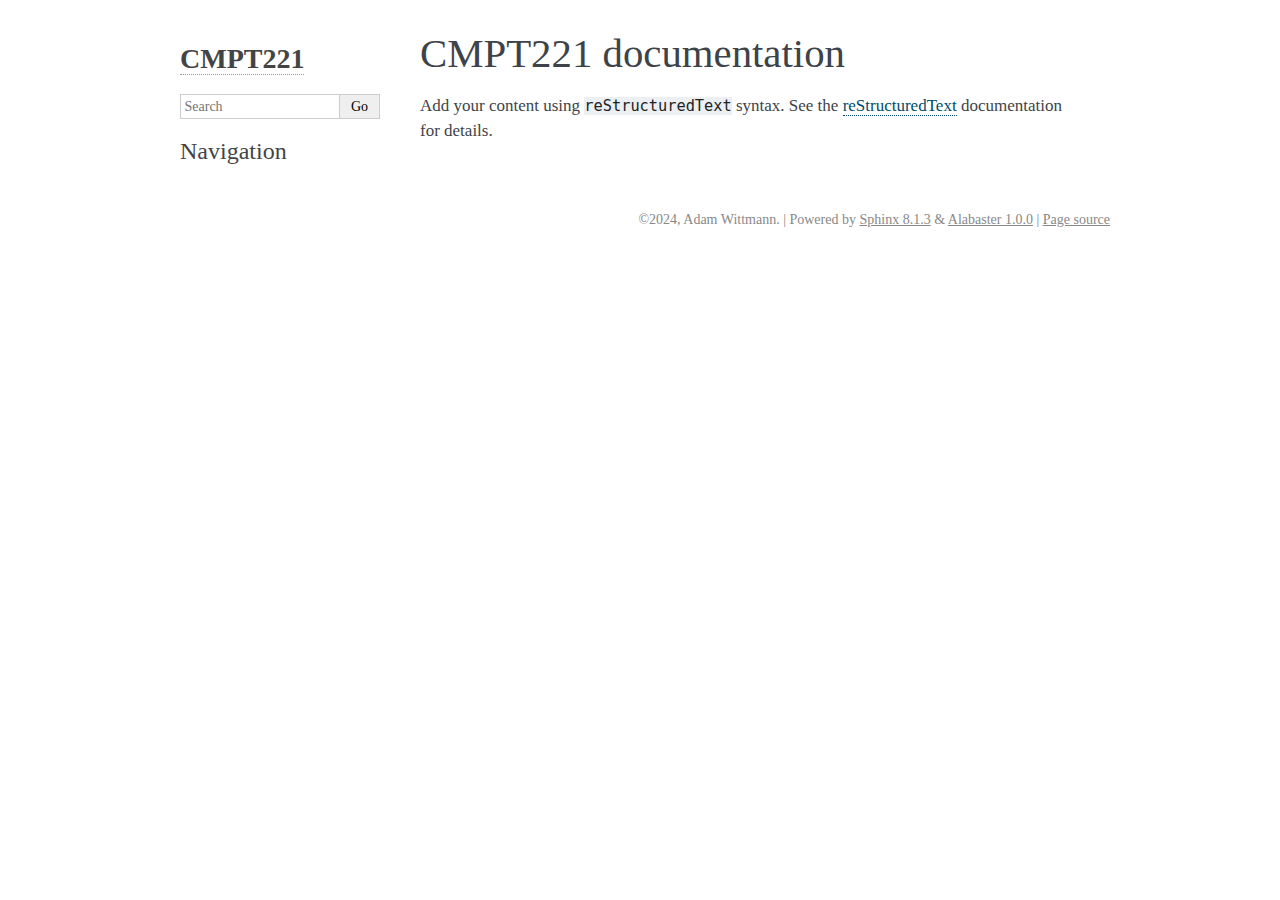
<file: index.html>
<!DOCTYPE html>

<html lang="en" data-content_root="./">

<head>
  <meta charset="utf-8" />
  <meta name="viewport" content="width=device-width, initial-scale=1.0" />
  <meta name="viewport" content="width=device-width, initial-scale=1" />

  <title>CMPT221 documentation &#8212; CMPT221 0.0.1 documentation</title>
  <link rel="stylesheet" type="text/css" href="_static/pygments.css?v=d1102ebc" />
  <link rel="stylesheet" type="text/css" href="_static/basic.css?v=686e5160" />
  <link rel="stylesheet" type="text/css" href="_static/alabaster.css?v=27fed22d" />
  <script src="_static/documentation_options.js?v=d45e8c67"></script>
  <script src="_static/doctools.js?v=9bcbadda"></script>
  <script src="_static/sphinx_highlight.js?v=dc90522c"></script>
  <link rel="index" title="Index" href="genindex.html" />
  <link rel="search" title="Search" href="search.html" />

  <link rel="stylesheet" href="_static/custom.css" type="text/css" />





</head>

<body>


  <div class="document">
    <div class="documentwrapper">
      <div class="bodywrapper">


        <div class="body" role="main">

          <section id="cmpt221-documentation">
            <h1>CMPT221 documentation<a class="headerlink" href="#cmpt221-documentation"
                title="Link to this heading">¶</a></h1>
            <p>Add your content using <code
                class="docutils literal notranslate"><span class="pre">reStructuredText</span></code> syntax. See the
              <a class="reference external"
                href="https://www.sphinx-doc.org/en/master/usage/restructuredtext/index.html">reStructuredText</a>
              documentation for details.
            </p>
            <div class="toctree-wrapper compound">
            </div>
          </section>


        </div>

      </div>
    </div>
    <div class="sphinxsidebar" role="navigation" aria-label="Main">
      <div class="sphinxsidebarwrapper">
        <h1 class="logo"><a href="#">CMPT221</a></h1>









        <search id="searchbox" style="display: none" role="search">
          <div class="searchformwrapper">
            <form class="search" action="search.html" method="get">
              <input type="text" name="q" aria-labelledby="searchlabel" autocomplete="off" autocorrect="off"
                autocapitalize="off" spellcheck="false" placeholder="Search" />
              <input type="submit" value="Go" />
            </form>
          </div>
        </search>
        <script>document.getElementById('searchbox').style.display = "block"</script>
        <h3>Navigation</h3>

        <div class="relations">
          <h3>Related Topics</h3>
          <ul>
            <li><a href="#">Documentation overview</a>
              <ul>
              </ul>
            </li>
          </ul>
        </div>








      </div>
    </div>
    <div class="clearer"></div>
  </div>
  <div class="footer">
    &#169;2024, Adam Wittmann.

    |
    Powered by <a href="https://www.sphinx-doc.org/">Sphinx 8.1.3</a>
    &amp; <a href="https://alabaster.readthedocs.io">Alabaster 1.0.0</a>

    |
    <a href="_sources/index.rst.txt" rel="nofollow">Page source</a>
  </div>




</body>

</html>
</file>
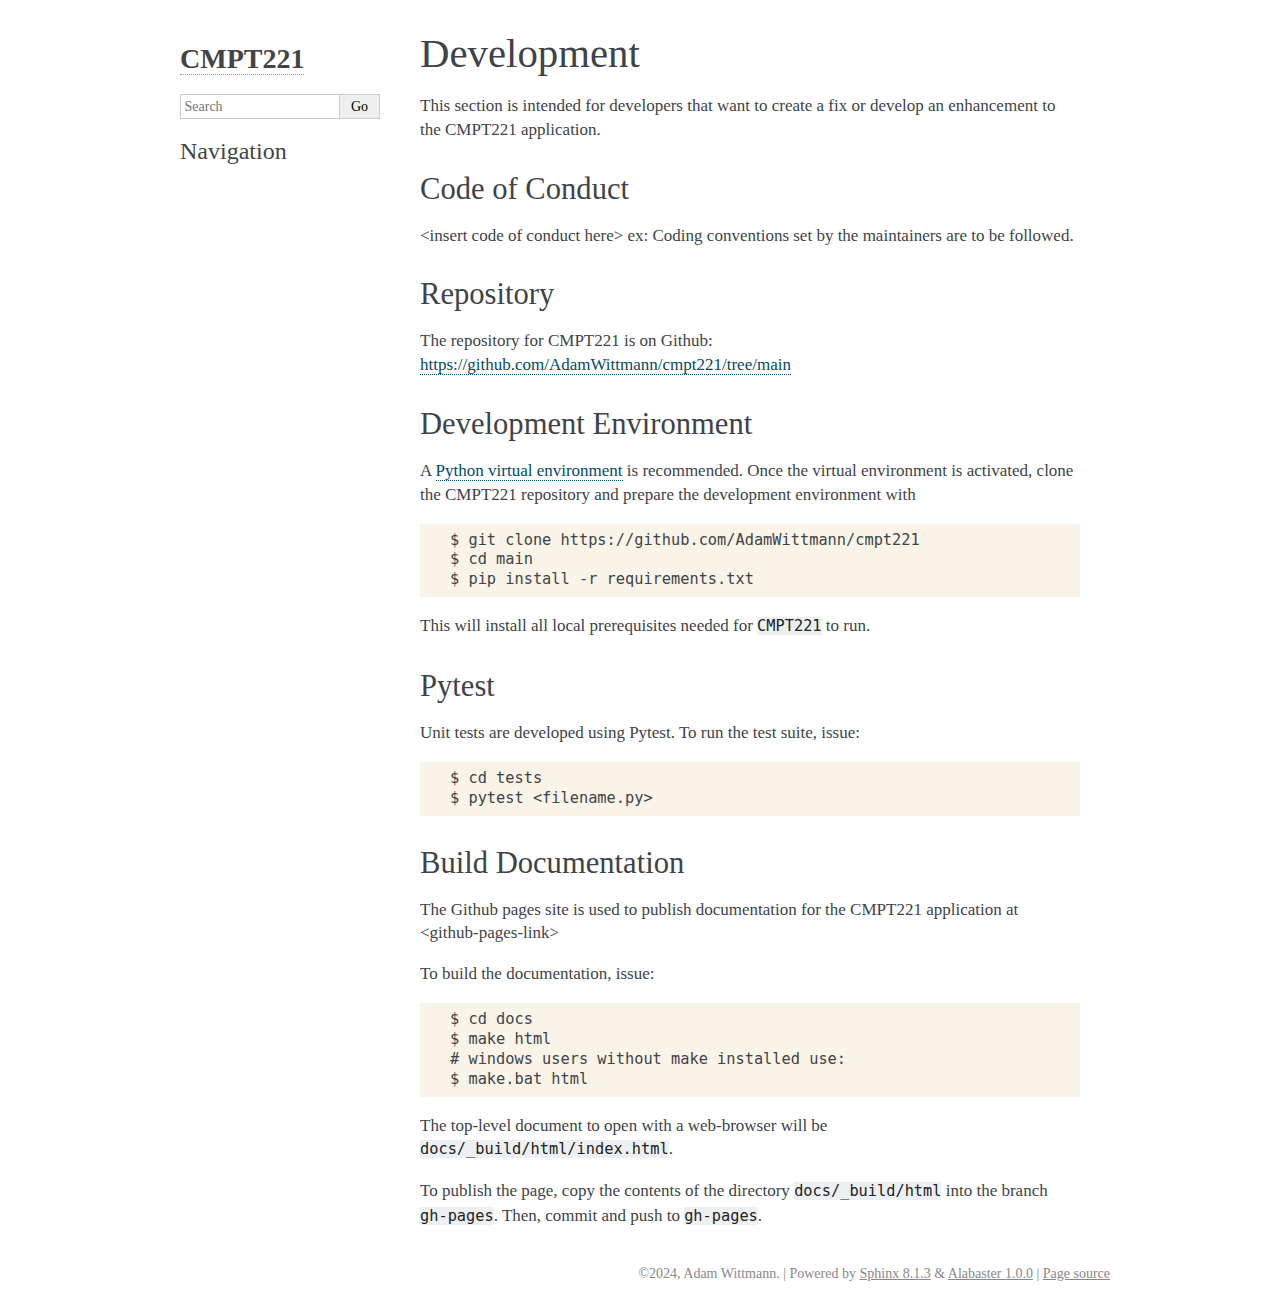
<file: development.html>
<!DOCTYPE html>

<html lang="en" data-content_root="./">

<head>
  <meta charset="utf-8" />
  <meta name="viewport" content="width=device-width, initial-scale=1.0" />
  <meta name="viewport" content="width=device-width, initial-scale=1" />

  <title>Development &#8212; CMPT221 0.0.1 documentation</title>
  <link rel="stylesheet" type="text/css" href="_static/pygments.css?v=d1102ebc" />
  <link rel="stylesheet" type="text/css" href="_static/basic.css?v=686e5160" />
  <link rel="stylesheet" type="text/css" href="_static/alabaster.css?v=27fed22d" />
  <script src="_static/documentation_options.js?v=d45e8c67"></script>
  <script src="_static/doctools.js?v=9bcbadda"></script>
  <script src="_static/sphinx_highlight.js?v=dc90522c"></script>
  <link rel="index" title="Index" href="genindex.html" />
  <link rel="search" title="Search" href="search.html" />

  <link rel="stylesheet" href="_static/custom.css" type="text/css" />





</head>

<body>


  <div class="document">
    <div class="documentwrapper">
      <div class="bodywrapper">


        <div class="body" role="main">

          <section id="development">
            <span id="id1"></span>
            <h1>Development<a class="headerlink" href="#development" title="Link to this heading">¶</a></h1>
            <p>This section is intended for developers that want to create a fix or develop an enhancement to the
              CMPT221 application.</p>
            <section id="code-of-conduct">
              <h2>Code of Conduct<a class="headerlink" href="#code-of-conduct" title="Link to this heading">¶</a></h2>
              <p>&lt;insert code of conduct here&gt;
                ex: Coding conventions set by the maintainers are to be followed.</p>
            </section>
            <section id="repository">
              <h2>Repository<a class="headerlink" href="#repository" title="Link to this heading">¶</a></h2>
              <p>The repository for CMPT221 is on Github: <a class="reference external"
                  href="https://github.com/AdamWittmann/cmpt221/tree/main">https://github.com/AdamWittmann/cmpt221/tree/main</a>
              </p>
            </section>
            <section id="development-environment">
              <h2>Development Environment<a class="headerlink" href="#development-environment"
                  title="Link to this heading">¶</a></h2>
              <p>A <a class="reference external" href="https://virtualenv.pypa.io/en/latest/">Python virtual
                  environment</a> is recommended. Once the virtual environment is activated, clone the CMPT221
                repository and prepare the development environment with</p>
              <div class="highlight-text notranslate">
                <div class="highlight">
                  <pre><span></span>$ git clone https://github.com/AdamWittmann/cmpt221
$ cd main
$ pip install -r requirements.txt
</pre>
                </div>
              </div>
              <p>This will install all local prerequisites needed for <code
                  class="docutils literal notranslate"><span class="pre">CMPT221</span></code> to run.</p>
            </section>
            <section id="pytest">
              <h2>Pytest<a class="headerlink" href="#pytest" title="Link to this heading">¶</a></h2>
              <p>Unit tests are developed using Pytest. To run the test suite, issue:</p>
              <div class="highlight-text notranslate">
                <div class="highlight">
                  <pre><span></span>$ cd tests
$ pytest &lt;filename.py&gt;
</pre>
                </div>
              </div>
            </section>
            <section id="build-documentation">
              <h2>Build Documentation<a class="headerlink" href="#build-documentation"
                  title="Link to this heading">¶</a></h2>
              <p>The Github pages site is used to publish documentation for the CMPT221 application at
                &lt;github-pages-link&gt;</p>
              <p>To build the documentation, issue:</p>
              <div class="highlight-text notranslate">
                <div class="highlight">
                  <pre><span></span>$ cd docs
$ make html
# windows users without make installed use:
$ make.bat html
</pre>
                </div>
              </div>
              <p>The top-level document to open with a web-browser will be <code
                  class="docutils literal notranslate"><span class="pre">docs/_build/html/index.html</span></code>.</p>
              <p>To publish the page, copy the contents of the directory <code
                  class="docutils literal notranslate"><span class="pre">docs/_build/html</span></code> into the branch
                <code class="docutils literal notranslate"><span class="pre">gh-pages</span></code>. Then, commit and
                push to <code class="docutils literal notranslate"><span class="pre">gh-pages</span></code>.
              </p>
            </section>
          </section>


        </div>

      </div>
    </div>
    <div class="sphinxsidebar" role="navigation" aria-label="Main">
      <div class="sphinxsidebarwrapper">
        <h1 class="logo"><a href="index.html">CMPT221</a></h1>









        <search id="searchbox" style="display: none" role="search">
          <div class="searchformwrapper">
            <form class="search" action="search.html" method="get">
              <input type="text" name="q" aria-labelledby="searchlabel" autocomplete="off" autocorrect="off"
                autocapitalize="off" spellcheck="false" placeholder="Search" />
              <input type="submit" value="Go" />
            </form>
          </div>
        </search>
        <script>document.getElementById('searchbox').style.display = "block"</script>
        <h3>Navigation</h3>

        <div class="relations">
          <h3>Related Topics</h3>
          <ul>
            <li><a href="index.html">Documentation overview</a>
              <ul>
              </ul>
            </li>
          </ul>
        </div>








      </div>
    </div>
    <div class="clearer"></div>
  </div>
  <div class="footer">
    &#169;2024, Adam Wittmann.

    |
    Powered by <a href="https://www.sphinx-doc.org/">Sphinx 8.1.3</a>
    &amp; <a href="https://alabaster.readthedocs.io">Alabaster 1.0.0</a>

    |
    <a href="_sources/development.rst.txt" rel="nofollow">Page source</a>
  </div>




</body>

</html>
</file>
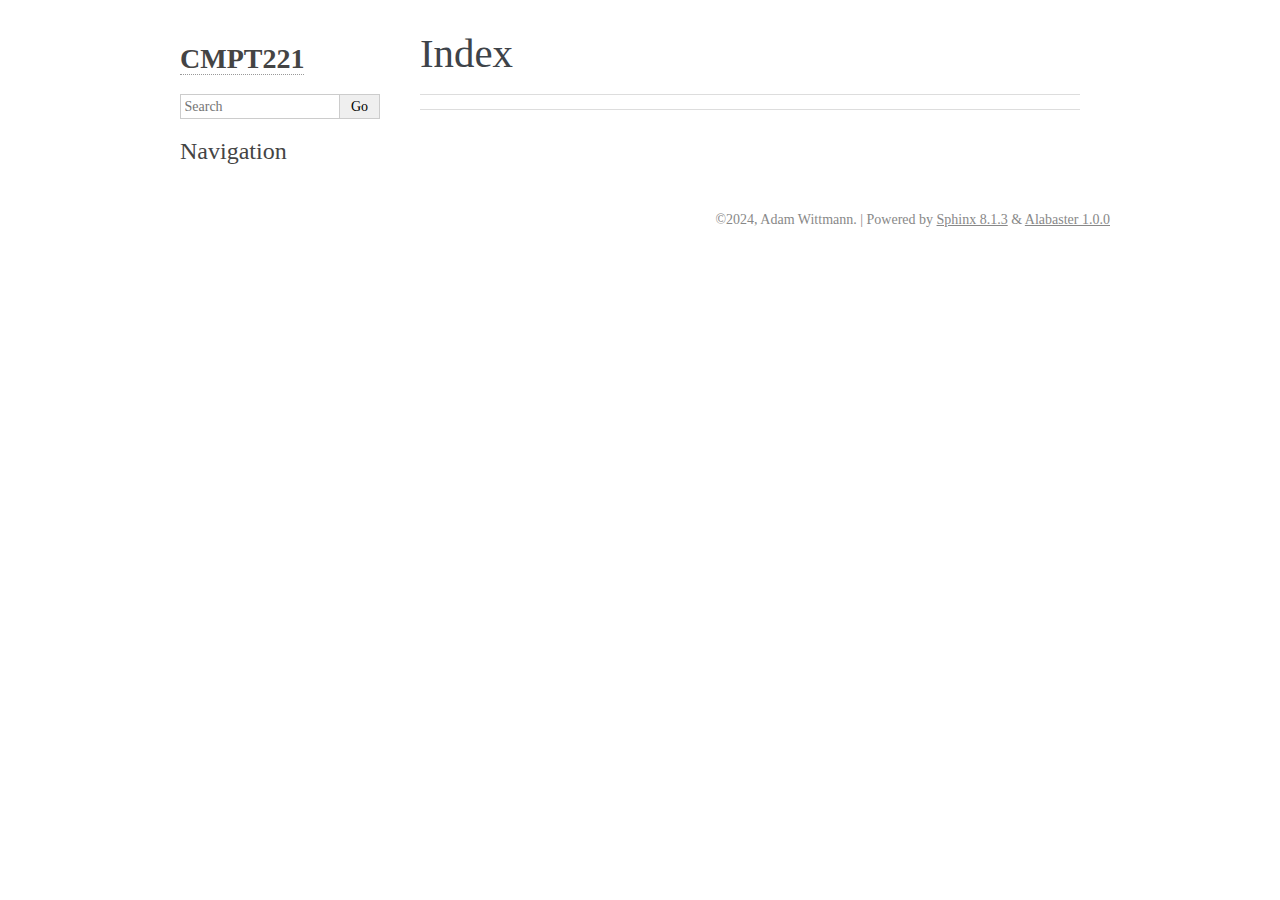
<file: genindex.html>
<!DOCTYPE html>

<html lang="en" data-content_root="./">

<head>
  <meta charset="utf-8" />
  <meta name="viewport" content="width=device-width, initial-scale=1.0" />
  <title>Index &#8212; CMPT221 0.0.1 documentation</title>
  <link rel="stylesheet" type="text/css" href="_static/pygments.css?v=d1102ebc" />
  <link rel="stylesheet" type="text/css" href="_static/basic.css?v=686e5160" />
  <link rel="stylesheet" type="text/css" href="_static/alabaster.css?v=27fed22d" />
  <script src="_static/documentation_options.js?v=d45e8c67"></script>
  <script src="_static/doctools.js?v=9bcbadda"></script>
  <script src="_static/sphinx_highlight.js?v=dc90522c"></script>
  <link rel="index" title="Index" href="#" />
  <link rel="search" title="Search" href="search.html" />

  <link rel="stylesheet" href="_static/custom.css" type="text/css" />





</head>

<body>


  <div class="document">
    <div class="documentwrapper">
      <div class="bodywrapper">


        <div class="body" role="main">


          <h1 id="index">Index</h1>

          <div class="genindex-jumpbox">

          </div>


        </div>

      </div>
    </div>
    <div class="sphinxsidebar" role="navigation" aria-label="Main">
      <div class="sphinxsidebarwrapper">
        <h1 class="logo"><a href="index.html">CMPT221</a></h1>









        <search id="searchbox" style="display: none" role="search">
          <div class="searchformwrapper">
            <form class="search" action="search.html" method="get">
              <input type="text" name="q" aria-labelledby="searchlabel" autocomplete="off" autocorrect="off"
                autocapitalize="off" spellcheck="false" placeholder="Search" />
              <input type="submit" value="Go" />
            </form>
          </div>
        </search>
        <script>document.getElementById('searchbox').style.display = "block"</script>
        <h3>Navigation</h3>

        <div class="relations">
          <h3>Related Topics</h3>
          <ul>
            <li><a href="index.html">Documentation overview</a>
              <ul>
              </ul>
            </li>
          </ul>
        </div>








      </div>
    </div>
    <div class="clearer"></div>
  </div>
  <div class="footer">
    &#169;2024, Adam Wittmann.

    |
    Powered by <a href="https://www.sphinx-doc.org/">Sphinx 8.1.3</a>
    &amp; <a href="https://alabaster.readthedocs.io">Alabaster 1.0.0</a>

  </div>




</body>

</html>
</file>
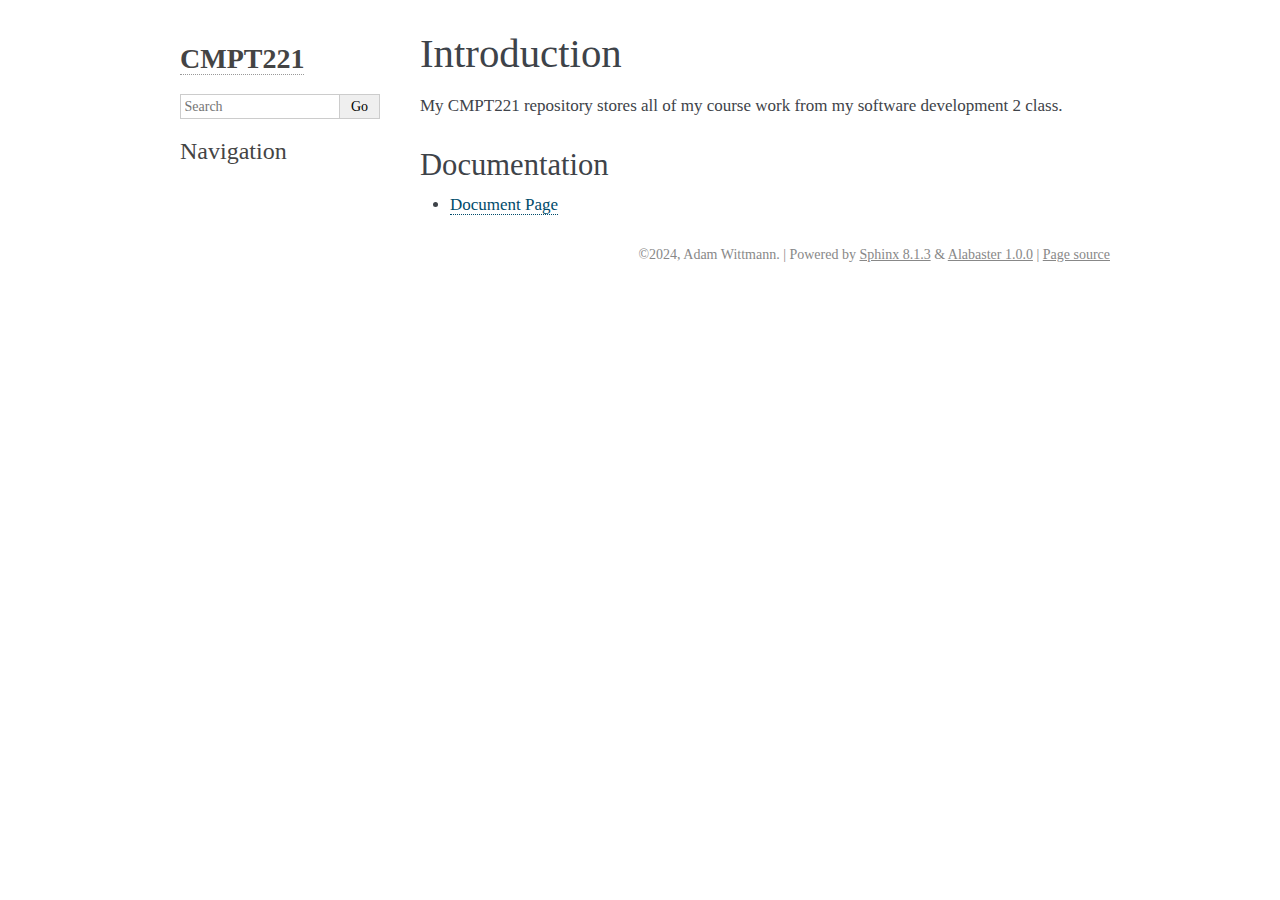
<file: introduction.html>
<!DOCTYPE html>

<html lang="en" data-content_root="./">

<head>
  <meta charset="utf-8" />
  <meta name="viewport" content="width=device-width, initial-scale=1.0" />
  <meta name="viewport" content="width=device-width, initial-scale=1" />

  <title>Introduction &#8212; CMPT221 0.0.1 documentation</title>
  <link rel="stylesheet" type="text/css" href="_static/pygments.css?v=d1102ebc" />
  <link rel="stylesheet" type="text/css" href="_static/basic.css?v=686e5160" />
  <link rel="stylesheet" type="text/css" href="_static/alabaster.css?v=27fed22d" />
  <script src="_static/documentation_options.js?v=d45e8c67"></script>
  <script src="_static/doctools.js?v=9bcbadda"></script>
  <script src="_static/sphinx_highlight.js?v=dc90522c"></script>
  <link rel="index" title="Index" href="genindex.html" />
  <link rel="search" title="Search" href="search.html" />

  <link rel="stylesheet" href="_static/custom.css" type="text/css" />





</head>

<body>


  <div class="document">
    <div class="documentwrapper">
      <div class="bodywrapper">


        <div class="body" role="main">

          <section id="introduction">
            <span id="id1"></span>
            <h1>Introduction<a class="headerlink" href="#introduction" title="Link to this heading">¶</a></h1>
            <p>My CMPT221 repository stores all of my course work from my software development 2 class.</p>
            <section id="documentation">
              <h2>Documentation<a class="headerlink" href="#documentation" title="Link to this heading">¶</a></h2>
              <ul class="simple">
                <li>
                  <p><a class="reference external" href="&lt;linktogithubpages&gt;">Document Page</a></p>
                </li>
              </ul>
            </section>
          </section>


        </div>

      </div>
    </div>
    <div class="sphinxsidebar" role="navigation" aria-label="Main">
      <div class="sphinxsidebarwrapper">
        <h1 class="logo"><a href="index.html">CMPT221</a></h1>









        <search id="searchbox" style="display: none" role="search">
          <div class="searchformwrapper">
            <form class="search" action="search.html" method="get">
              <input type="text" name="q" aria-labelledby="searchlabel" autocomplete="off" autocorrect="off"
                autocapitalize="off" spellcheck="false" placeholder="Search" />
              <input type="submit" value="Go" />
            </form>
          </div>
        </search>
        <script>document.getElementById('searchbox').style.display = "block"</script>
        <h3>Navigation</h3>

        <div class="relations">
          <h3>Related Topics</h3>
          <ul>
            <li><a href="index.html">Documentation overview</a>
              <ul>
              </ul>
            </li>
          </ul>
        </div>








      </div>
    </div>
    <div class="clearer"></div>
  </div>
  <div class="footer">
    &#169;2024, Adam Wittmann.

    |
    Powered by <a href="https://www.sphinx-doc.org/">Sphinx 8.1.3</a>
    &amp; <a href="https://alabaster.readthedocs.io">Alabaster 1.0.0</a>

    |
    <a href="_sources/introduction.rst.txt" rel="nofollow">Page source</a>
  </div>




</body>

</html>
</file>
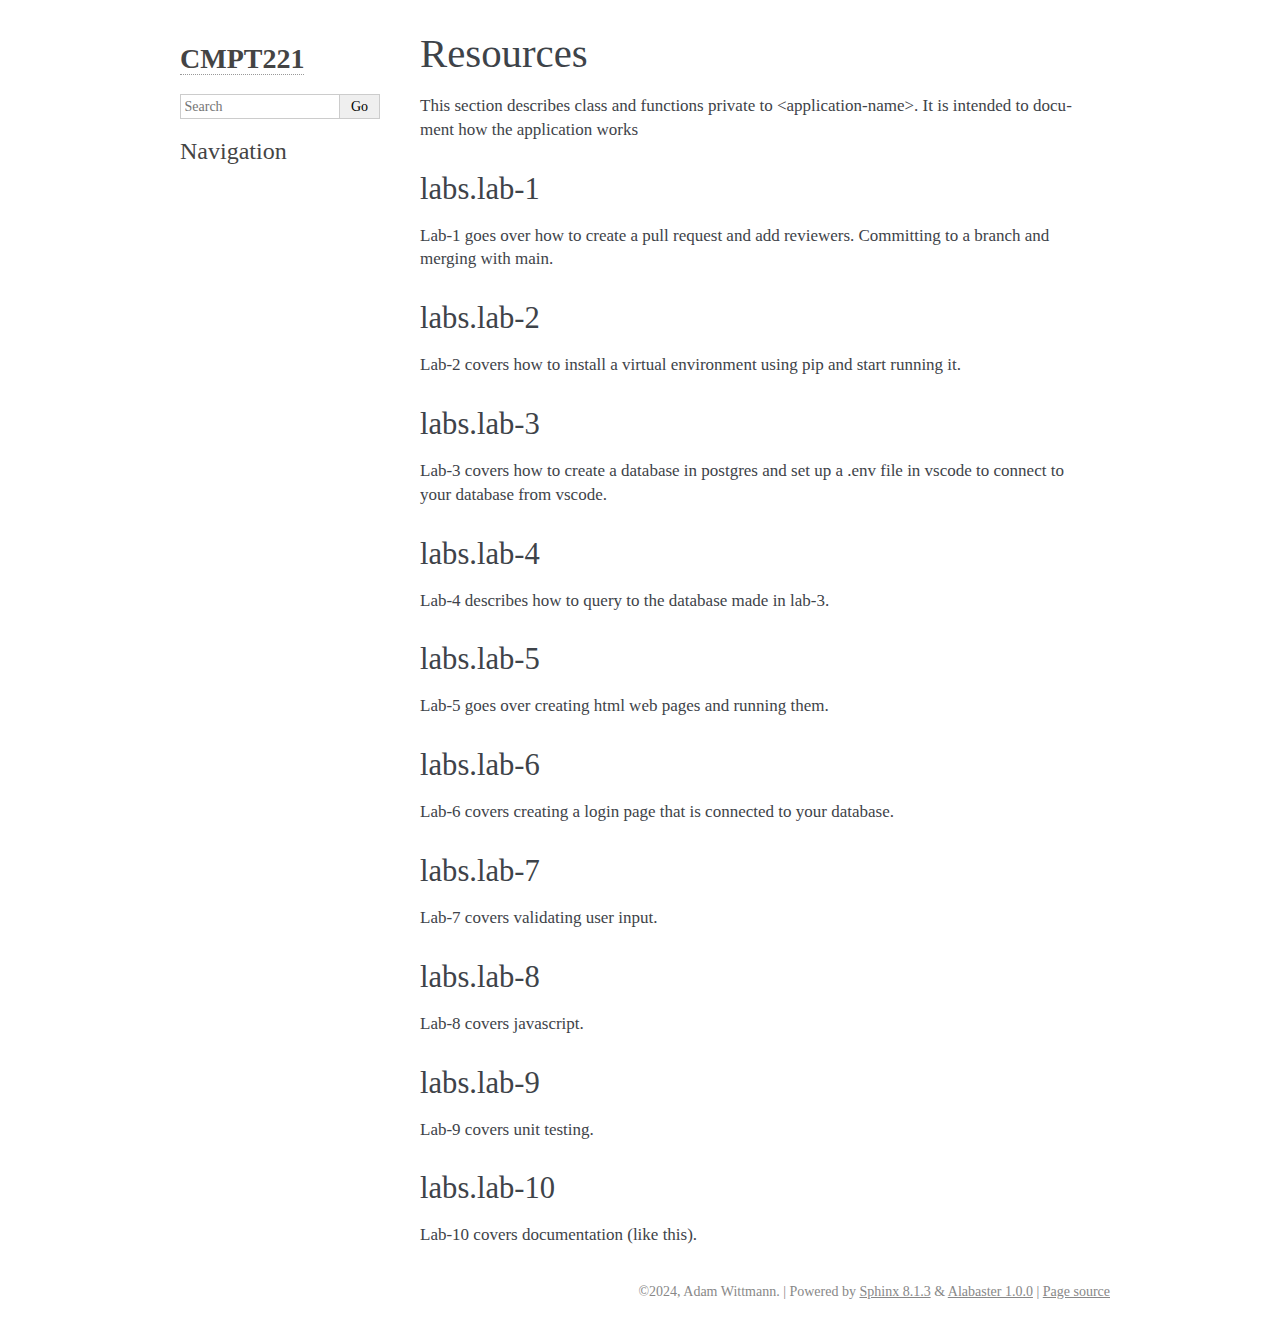
<file: resources.html>
<!DOCTYPE html>

<html lang="en" data-content_root="./">

<head>
  <meta charset="utf-8" />
  <meta name="viewport" content="width=device-width, initial-scale=1.0" />
  <meta name="viewport" content="width=device-width, initial-scale=1" />

  <title>Resources &#8212; CMPT221 0.0.1 documentation</title>
  <link rel="stylesheet" type="text/css" href="_static/pygments.css?v=d1102ebc" />
  <link rel="stylesheet" type="text/css" href="_static/basic.css?v=686e5160" />
  <link rel="stylesheet" type="text/css" href="_static/alabaster.css?v=27fed22d" />
  <script src="_static/documentation_options.js?v=d45e8c67"></script>
  <script src="_static/doctools.js?v=9bcbadda"></script>
  <script src="_static/sphinx_highlight.js?v=dc90522c"></script>
  <link rel="index" title="Index" href="genindex.html" />
  <link rel="search" title="Search" href="search.html" />

  <link rel="stylesheet" href="_static/custom.css" type="text/css" />





</head>

<body>


  <div class="document">
    <div class="documentwrapper">
      <div class="bodywrapper">


        <div class="body" role="main">

          <section id="resources">
            <span id="id1"></span>
            <h1>Resources<a class="headerlink" href="#resources" title="Link to this heading">¶</a></h1>
            <p>This section describes class and functions private to &lt;application-name&gt;. It is intended to
              document how the application works</p>
            <section id="labs-lab-1">
              <h2>labs.lab-1<a class="headerlink" href="#labs-lab-1" title="Link to this heading">¶</a></h2>
              <p>Lab-1 goes over how to create a pull request and add reviewers. Committing to a branch and merging with
                main.</p>
            </section>
            <section id="labs-lab-2">
              <h2>labs.lab-2<a class="headerlink" href="#labs-lab-2" title="Link to this heading">¶</a></h2>
              <p>Lab-2 covers how to install a virtual environment using pip and start running it.</p>
            </section>
            <section id="labs-lab-3">
              <h2>labs.lab-3<a class="headerlink" href="#labs-lab-3" title="Link to this heading">¶</a></h2>
              <p>Lab-3 covers how to create a database in postgres and set up a .env file in vscode to connect to your
                database from vscode.</p>
            </section>
            <section id="labs-lab-4">
              <h2>labs.lab-4<a class="headerlink" href="#labs-lab-4" title="Link to this heading">¶</a></h2>
              <p>Lab-4 describes how to query to the database made in lab-3.</p>
            </section>
            <section id="labs-lab-5">
              <h2>labs.lab-5<a class="headerlink" href="#labs-lab-5" title="Link to this heading">¶</a></h2>
              <p>Lab-5 goes over creating html web pages and running them.</p>
            </section>
            <section id="labs-lab-6">
              <h2>labs.lab-6<a class="headerlink" href="#labs-lab-6" title="Link to this heading">¶</a></h2>
              <p>Lab-6 covers creating a login page that is connected to your database.</p>
            </section>
            <section id="labs-lab-7">
              <h2>labs.lab-7<a class="headerlink" href="#labs-lab-7" title="Link to this heading">¶</a></h2>
              <p>Lab-7 covers validating user input.</p>
            </section>
            <section id="labs-lab-8">
              <h2>labs.lab-8<a class="headerlink" href="#labs-lab-8" title="Link to this heading">¶</a></h2>
              <p>Lab-8 covers javascript.</p>
            </section>
            <section id="labs-lab-9">
              <h2>labs.lab-9<a class="headerlink" href="#labs-lab-9" title="Link to this heading">¶</a></h2>
              <p>Lab-9 covers unit testing.</p>
            </section>
            <section id="labs-lab-10">
              <h2>labs.lab-10<a class="headerlink" href="#labs-lab-10" title="Link to this heading">¶</a></h2>
              <p>Lab-10 covers documentation (like this).</p>
            </section>
          </section>


        </div>

      </div>
    </div>
    <div class="sphinxsidebar" role="navigation" aria-label="Main">
      <div class="sphinxsidebarwrapper">
        <h1 class="logo"><a href="index.html">CMPT221</a></h1>









        <search id="searchbox" style="display: none" role="search">
          <div class="searchformwrapper">
            <form class="search" action="search.html" method="get">
              <input type="text" name="q" aria-labelledby="searchlabel" autocomplete="off" autocorrect="off"
                autocapitalize="off" spellcheck="false" placeholder="Search" />
              <input type="submit" value="Go" />
            </form>
          </div>
        </search>
        <script>document.getElementById('searchbox').style.display = "block"</script>
        <h3>Navigation</h3>

        <div class="relations">
          <h3>Related Topics</h3>
          <ul>
            <li><a href="index.html">Documentation overview</a>
              <ul>
              </ul>
            </li>
          </ul>
        </div>








      </div>
    </div>
    <div class="clearer"></div>
  </div>
  <div class="footer">
    &#169;2024, Adam Wittmann.

    |
    Powered by <a href="https://www.sphinx-doc.org/">Sphinx 8.1.3</a>
    &amp; <a href="https://alabaster.readthedocs.io">Alabaster 1.0.0</a>

    |
    <a href="_sources/resources.rst.txt" rel="nofollow">Page source</a>
  </div>




</body>

</html>
</file>
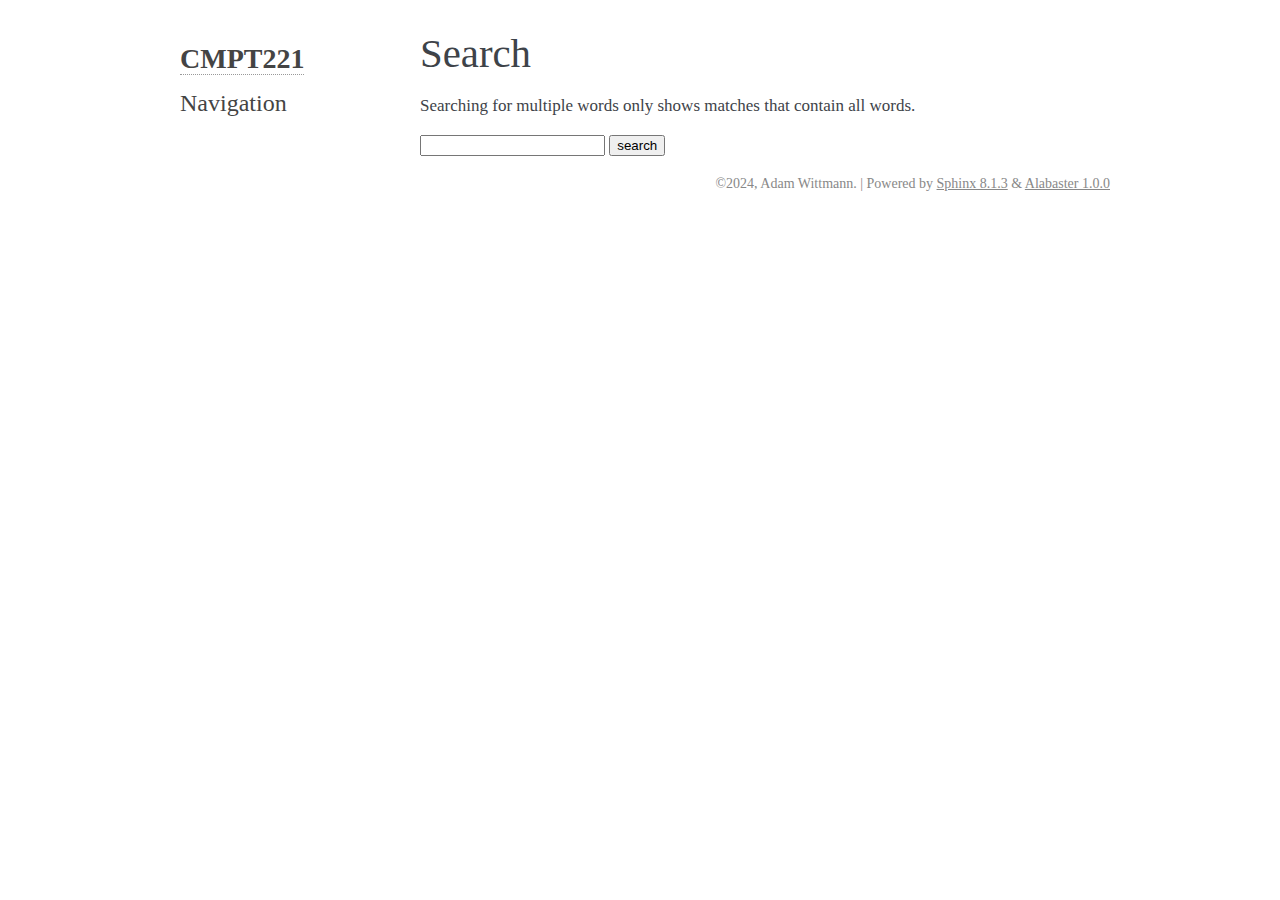
<file: search.html>
<!DOCTYPE html>

<html lang="en" data-content_root="./">

<head>
  <meta charset="utf-8" />
  <meta name="viewport" content="width=device-width, initial-scale=1.0" />
  <title>Search &#8212; CMPT221 0.0.1 documentation</title>
  <link rel="stylesheet" type="text/css" href="_static/pygments.css?v=d1102ebc" />
  <link rel="stylesheet" type="text/css" href="_static/basic.css?v=686e5160" />
  <link rel="stylesheet" type="text/css" href="_static/alabaster.css?v=27fed22d" />

  <script src="_static/documentation_options.js?v=d45e8c67"></script>
  <script src="_static/doctools.js?v=9bcbadda"></script>
  <script src="_static/sphinx_highlight.js?v=dc90522c"></script>
  <script src="_static/searchtools.js"></script>
  <script src="_static/language_data.js"></script>
  <link rel="index" title="Index" href="genindex.html" />
  <link rel="search" title="Search" href="#" />
  <script src="searchindex.js" defer="defer"></script>
  <meta name="robots" content="noindex" />


  <link rel="stylesheet" href="_static/custom.css" type="text/css" />






</head>

<body>


  <div class="document">
    <div class="documentwrapper">
      <div class="bodywrapper">


        <div class="body" role="main">

          <h1 id="search-documentation">Search</h1>

          <noscript>
            <div class="admonition warning">
              <p>
                Please activate JavaScript to enable the search
                functionality.
              </p>
            </div>
          </noscript>


          <p>
            Searching for multiple words only shows matches that contain
            all words.
          </p>


          <form action="" method="get">
            <input type="text" name="q" aria-labelledby="search-documentation" value="" autocomplete="off"
              autocorrect="off" autocapitalize="off" spellcheck="false" />
            <input type="submit" value="search" />
            <span id="search-progress" style="padding-left: 10px"></span>
          </form>


          <div id="search-results"></div>


        </div>

      </div>
    </div>
    <div class="sphinxsidebar" role="navigation" aria-label="Main">
      <div class="sphinxsidebarwrapper">
        <h1 class="logo"><a href="index.html">CMPT221</a></h1>








        <h3>Navigation</h3>

        <div class="relations">
          <h3>Related Topics</h3>
          <ul>
            <li><a href="index.html">Documentation overview</a>
              <ul>
              </ul>
            </li>
          </ul>
        </div>








      </div>
    </div>
    <div class="clearer"></div>
  </div>
  <div class="footer">
    &#169;2024, Adam Wittmann.

    |
    Powered by <a href="https://www.sphinx-doc.org/">Sphinx 8.1.3</a>
    &amp; <a href="https://alabaster.readthedocs.io">Alabaster 1.0.0</a>

  </div>




</body>

</html>
</file>
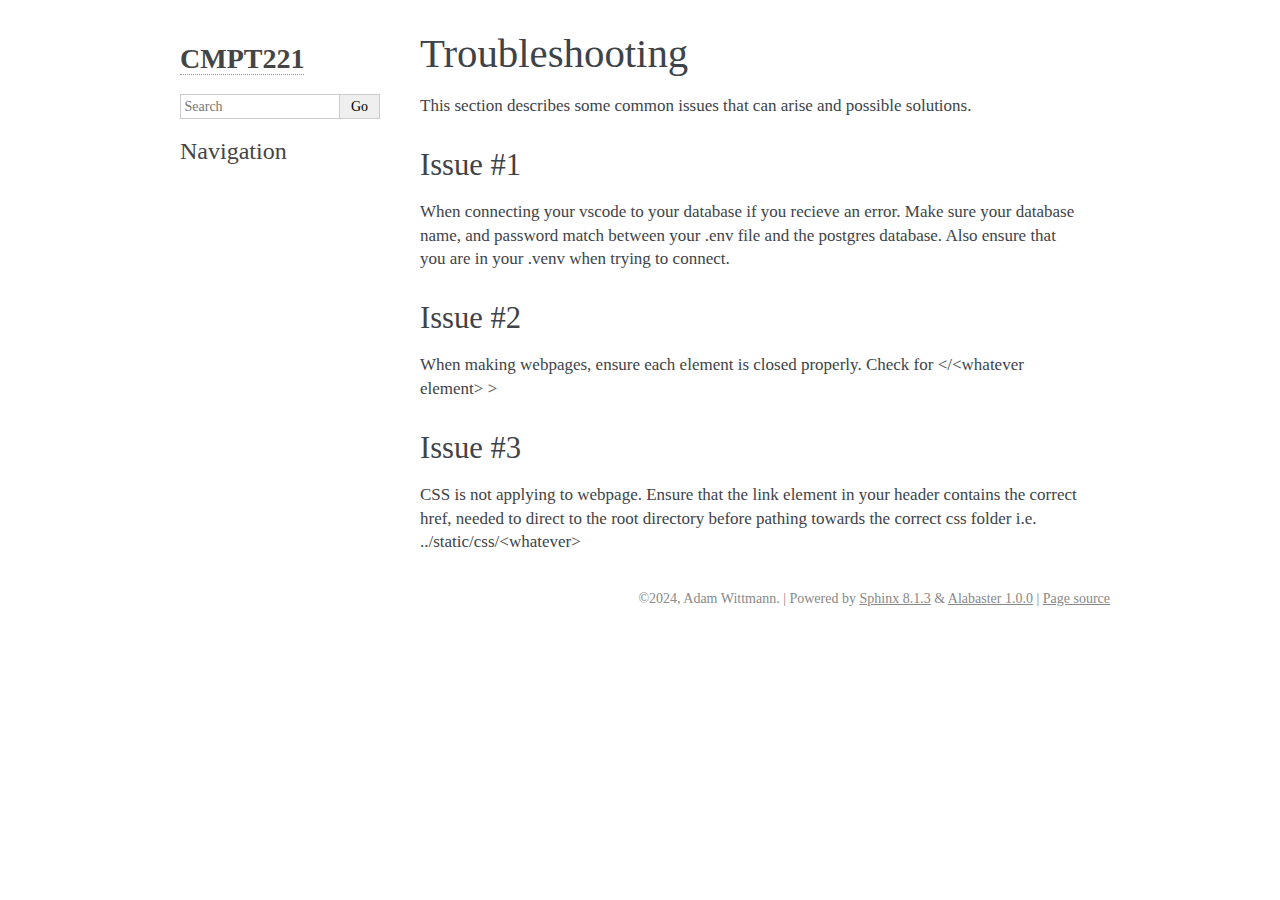
<file: troubleshooting.html>
<!DOCTYPE html>

<html lang="en" data-content_root="./">

<head>
  <meta charset="utf-8" />
  <meta name="viewport" content="width=device-width, initial-scale=1.0" />
  <meta name="viewport" content="width=device-width, initial-scale=1" />

  <title>Troubleshooting &#8212; CMPT221 0.0.1 documentation</title>
  <link rel="stylesheet" type="text/css" href="_static/pygments.css?v=d1102ebc" />
  <link rel="stylesheet" type="text/css" href="_static/basic.css?v=686e5160" />
  <link rel="stylesheet" type="text/css" href="_static/alabaster.css?v=27fed22d" />
  <script src="_static/documentation_options.js?v=d45e8c67"></script>
  <script src="_static/doctools.js?v=9bcbadda"></script>
  <script src="_static/sphinx_highlight.js?v=dc90522c"></script>
  <link rel="index" title="Index" href="genindex.html" />
  <link rel="search" title="Search" href="search.html" />

  <link rel="stylesheet" href="_static/custom.css" type="text/css" />





</head>

<body>


  <div class="document">
    <div class="documentwrapper">
      <div class="bodywrapper">


        <div class="body" role="main">

          <section id="troubleshooting">
            <span id="id1"></span>
            <h1>Troubleshooting<a class="headerlink" href="#troubleshooting" title="Link to this heading">¶</a></h1>
            <p>This section describes some common issues that can arise and possible solutions.</p>
            <section id="issue-1">
              <h2>Issue #1<a class="headerlink" href="#issue-1" title="Link to this heading">¶</a></h2>
              <p>When connecting your vscode to your database if you recieve an error.
                Make sure your database name, and password match between your .env file and the postgres database.
                Also ensure that you are in your .venv when trying to connect.</p>
            </section>
            <section id="issue-2">
              <h2>Issue #2<a class="headerlink" href="#issue-2" title="Link to this heading">¶</a></h2>
              <p>When making webpages, ensure each element is closed properly.
                Check for &lt;/&lt;whatever element&gt; &gt;</p>
            </section>
            <section id="issue-3">
              <h2>Issue #3<a class="headerlink" href="#issue-3" title="Link to this heading">¶</a></h2>
              <p>CSS is not applying to webpage.
                Ensure that the link element in your header contains the correct href, needed to direct to the root
                directory before pathing towards the correct css folder
                i.e. ../static/css/&lt;whatever&gt;</p>
            </section>
          </section>


        </div>

      </div>
    </div>
    <div class="sphinxsidebar" role="navigation" aria-label="Main">
      <div class="sphinxsidebarwrapper">
        <h1 class="logo"><a href="index.html">CMPT221</a></h1>









        <search id="searchbox" style="display: none" role="search">
          <div class="searchformwrapper">
            <form class="search" action="search.html" method="get">
              <input type="text" name="q" aria-labelledby="searchlabel" autocomplete="off" autocorrect="off"
                autocapitalize="off" spellcheck="false" placeholder="Search" />
              <input type="submit" value="Go" />
            </form>
          </div>
        </search>
        <script>document.getElementById('searchbox').style.display = "block"</script>
        <h3>Navigation</h3>

        <div class="relations">
          <h3>Related Topics</h3>
          <ul>
            <li><a href="index.html">Documentation overview</a>
              <ul>
              </ul>
            </li>
          </ul>
        </div>








      </div>
    </div>
    <div class="clearer"></div>
  </div>
  <div class="footer">
    &#169;2024, Adam Wittmann.

    |
    Powered by <a href="https://www.sphinx-doc.org/">Sphinx 8.1.3</a>
    &amp; <a href="https://alabaster.readthedocs.io">Alabaster 1.0.0</a>

    |
    <a href="_sources/troubleshooting.rst.txt" rel="nofollow">Page source</a>
  </div>




</body>

</html>
</file>
<file: _static/pygments.css>
pre { line-height: 125%; }
td.linenos .normal { color: inherit; background-color: transparent; padding-left: 5px; padding-right: 5px; }
span.linenos { color: inherit; background-color: transparent; padding-left: 5px; padding-right: 5px; }
td.linenos .special { color: #000000; background-color: #ffffc0; padding-left: 5px; padding-right: 5px; }
span.linenos.special { color: #000000; background-color: #ffffc0; padding-left: 5px; padding-right: 5px; }
.highlight .hll { background-color: #ffffcc }
.highlight { background: #f8f8f8; }
.highlight .c { color: #8f5902; font-style: italic } /* Comment */
.highlight .err { color: #a40000; border: 1px solid #ef2929 } /* Error */
.highlight .g { color: #000000 } /* Generic */
.highlight .k { color: #004461; font-weight: bold } /* Keyword */
.highlight .l { color: #000000 } /* Literal */
.highlight .n { color: #000000 } /* Name */
.highlight .o { color: #582800 } /* Operator */
.highlight .x { color: #000000 } /* Other */
.highlight .p { color: #000000; font-weight: bold } /* Punctuation */
.highlight .ch { color: #8f5902; font-style: italic } /* Comment.Hashbang */
.highlight .cm { color: #8f5902; font-style: italic } /* Comment.Multiline */
.highlight .cp { color: #8f5902 } /* Comment.Preproc */
.highlight .cpf { color: #8f5902; font-style: italic } /* Comment.PreprocFile */
.highlight .c1 { color: #8f5902; font-style: italic } /* Comment.Single */
.highlight .cs { color: #8f5902; font-style: italic } /* Comment.Special */
.highlight .gd { color: #a40000 } /* Generic.Deleted */
.highlight .ge { color: #000000; font-style: italic } /* Generic.Emph */
.highlight .ges { color: #000000 } /* Generic.EmphStrong */
.highlight .gr { color: #ef2929 } /* Generic.Error */
.highlight .gh { color: #000080; font-weight: bold } /* Generic.Heading */
.highlight .gi { color: #00A000 } /* Generic.Inserted */
.highlight .go { color: #888888 } /* Generic.Output */
.highlight .gp { color: #745334 } /* Generic.Prompt */
.highlight .gs { color: #000000; font-weight: bold } /* Generic.Strong */
.highlight .gu { color: #800080; font-weight: bold } /* Generic.Subheading */
.highlight .gt { color: #a40000; font-weight: bold } /* Generic.Traceback */
.highlight .kc { color: #004461; font-weight: bold } /* Keyword.Constant */
.highlight .kd { color: #004461; font-weight: bold } /* Keyword.Declaration */
.highlight .kn { color: #004461; font-weight: bold } /* Keyword.Namespace */
.highlight .kp { color: #004461; font-weight: bold } /* Keyword.Pseudo */
.highlight .kr { color: #004461; font-weight: bold } /* Keyword.Reserved */
.highlight .kt { color: #004461; font-weight: bold } /* Keyword.Type */
.highlight .ld { color: #000000 } /* Literal.Date */
.highlight .m { color: #990000 } /* Literal.Number */
.highlight .s { color: #4e9a06 } /* Literal.String */
.highlight .na { color: #c4a000 } /* Name.Attribute */
.highlight .nb { color: #004461 } /* Name.Builtin */
.highlight .nc { color: #000000 } /* Name.Class */
.highlight .no { color: #000000 } /* Name.Constant */
.highlight .nd { color: #888888 } /* Name.Decorator */
.highlight .ni { color: #ce5c00 } /* Name.Entity */
.highlight .ne { color: #cc0000; font-weight: bold } /* Name.Exception */
.highlight .nf { color: #000000 } /* Name.Function */
.highlight .nl { color: #f57900 } /* Name.Label */
.highlight .nn { color: #000000 } /* Name.Namespace */
.highlight .nx { color: #000000 } /* Name.Other */
.highlight .py { color: #000000 } /* Name.Property */
.highlight .nt { color: #004461; font-weight: bold } /* Name.Tag */
.highlight .nv { color: #000000 } /* Name.Variable */
.highlight .ow { color: #004461; font-weight: bold } /* Operator.Word */
.highlight .pm { color: #000000; font-weight: bold } /* Punctuation.Marker */
.highlight .w { color: #f8f8f8 } /* Text.Whitespace */
.highlight .mb { color: #990000 } /* Literal.Number.Bin */
.highlight .mf { color: #990000 } /* Literal.Number.Float */
.highlight .mh { color: #990000 } /* Literal.Number.Hex */
.highlight .mi { color: #990000 } /* Literal.Number.Integer */
.highlight .mo { color: #990000 } /* Literal.Number.Oct */
.highlight .sa { color: #4e9a06 } /* Literal.String.Affix */
.highlight .sb { color: #4e9a06 } /* Literal.String.Backtick */
.highlight .sc { color: #4e9a06 } /* Literal.String.Char */
.highlight .dl { color: #4e9a06 } /* Literal.String.Delimiter */
.highlight .sd { color: #8f5902; font-style: italic } /* Literal.String.Doc */
.highlight .s2 { color: #4e9a06 } /* Literal.String.Double */
.highlight .se { color: #4e9a06 } /* Literal.String.Escape */
.highlight .sh { color: #4e9a06 } /* Literal.String.Heredoc */
.highlight .si { color: #4e9a06 } /* Literal.String.Interpol */
.highlight .sx { color: #4e9a06 } /* Literal.String.Other */
.highlight .sr { color: #4e9a06 } /* Literal.String.Regex */
.highlight .s1 { color: #4e9a06 } /* Literal.String.Single */
.highlight .ss { color: #4e9a06 } /* Literal.String.Symbol */
.highlight .bp { color: #3465a4 } /* Name.Builtin.Pseudo */
.highlight .fm { color: #000000 } /* Name.Function.Magic */
.highlight .vc { color: #000000 } /* Name.Variable.Class */
.highlight .vg { color: #000000 } /* Name.Variable.Global */
.highlight .vi { color: #000000 } /* Name.Variable.Instance */
.highlight .vm { color: #000000 } /* Name.Variable.Magic */
.highlight .il { color: #990000 } /* Literal.Number.Integer.Long */
</file>
<file: _static/basic.css>
/*
 * Sphinx stylesheet -- basic theme.
 */

/* -- main layout ----------------------------------------------------------- */

div.clearer {
    clear: both;
}

div.section::after {
    display: block;
    content: '';
    clear: left;
}

/* -- relbar ---------------------------------------------------------------- */

div.related {
    width: 100%;
    font-size: 90%;
}

div.related h3 {
    display: none;
}

div.related ul {
    margin: 0;
    padding: 0 0 0 10px;
    list-style: none;
}

div.related li {
    display: inline;
}

div.related li.right {
    float: right;
    margin-right: 5px;
}

/* -- sidebar --------------------------------------------------------------- */

div.sphinxsidebarwrapper {
    padding: 10px 5px 0 10px;
}

div.sphinxsidebar {
    float: left;
    width: 230px;
    margin-left: -100%;
    font-size: 90%;
    word-wrap: break-word;
    overflow-wrap: break-word;
}

div.sphinxsidebar ul {
    list-style: none;
}

div.sphinxsidebar ul ul,
div.sphinxsidebar ul.want-points {
    margin-left: 20px;
    list-style: square;
}

div.sphinxsidebar ul ul {
    margin-top: 0;
    margin-bottom: 0;
}

div.sphinxsidebar form {
    margin-top: 10px;
}

div.sphinxsidebar input {
    border: 1px solid #98dbcc;
    font-family: sans-serif;
    font-size: 1em;
}

div.sphinxsidebar #searchbox form.search {
    overflow: hidden;
}

div.sphinxsidebar #searchbox input[type="text"] {
    float: left;
    width: 80%;
    padding: 0.25em;
    box-sizing: border-box;
}

div.sphinxsidebar #searchbox input[type="submit"] {
    float: left;
    width: 20%;
    border-left: none;
    padding: 0.25em;
    box-sizing: border-box;
}


img {
    border: 0;
    max-width: 100%;
}

/* -- search page ----------------------------------------------------------- */

ul.search {
    margin-top: 10px;
}

ul.search li {
    padding: 5px 0;
}

ul.search li a {
    font-weight: bold;
}

ul.search li p.context {
    color: #888;
    margin: 2px 0 0 30px;
    text-align: left;
}

ul.keywordmatches li.goodmatch a {
    font-weight: bold;
}

/* -- index page ------------------------------------------------------------ */

table.contentstable {
    width: 90%;
    margin-left: auto;
    margin-right: auto;
}

table.contentstable p.biglink {
    line-height: 150%;
}

a.biglink {
    font-size: 1.3em;
}

span.linkdescr {
    font-style: italic;
    padding-top: 5px;
    font-size: 90%;
}

/* -- general index --------------------------------------------------------- */

table.indextable {
    width: 100%;
}

table.indextable td {
    text-align: left;
    vertical-align: top;
}

table.indextable ul {
    margin-top: 0;
    margin-bottom: 0;
    list-style-type: none;
}

table.indextable>tbody>tr>td>ul {
    padding-left: 0em;
}

table.indextable tr.pcap {
    height: 10px;
}

table.indextable tr.cap {
    margin-top: 10px;
    background-color: #f2f2f2;
}

img.toggler {
    margin-right: 3px;
    margin-top: 3px;
    cursor: pointer;
}

div.modindex-jumpbox {
    border-top: 1px solid #ddd;
    border-bottom: 1px solid #ddd;
    margin: 1em 0 1em 0;
    padding: 0.4em;
}

div.genindex-jumpbox {
    border-top: 1px solid #ddd;
    border-bottom: 1px solid #ddd;
    margin: 1em 0 1em 0;
    padding: 0.4em;
}

/* -- domain module index --------------------------------------------------- */

table.modindextable td {
    padding: 2px;
    border-collapse: collapse;
}

/* -- general body styles --------------------------------------------------- */

div.body {
    min-width: inherit;
    max-width: 800px;
}

div.body p,
div.body dd,
div.body li,
div.body blockquote {
    -moz-hyphens: auto;
    -ms-hyphens: auto;
    -webkit-hyphens: auto;
    hyphens: auto;
}

a.headerlink {
    visibility: hidden;
}

a:visited {
    color: #551A8B;
}

h1:hover>a.headerlink,
h2:hover>a.headerlink,
h3:hover>a.headerlink,
h4:hover>a.headerlink,
h5:hover>a.headerlink,
h6:hover>a.headerlink,
dt:hover>a.headerlink,
caption:hover>a.headerlink,
p.caption:hover>a.headerlink,
div.code-block-caption:hover>a.headerlink {
    visibility: visible;
}

div.body p.caption {
    text-align: inherit;
}

div.body td {
    text-align: left;
}

.first {
    margin-top: 0 !important;
}

p.rubric {
    margin-top: 30px;
    font-weight: bold;
}

img.align-left,
figure.align-left,
.figure.align-left,
object.align-left {
    clear: left;
    float: left;
    margin-right: 1em;
}

img.align-right,
figure.align-right,
.figure.align-right,
object.align-right {
    clear: right;
    float: right;
    margin-left: 1em;
}

img.align-center,
figure.align-center,
.figure.align-center,
object.align-center {
    display: block;
    margin-left: auto;
    margin-right: auto;
}

img.align-default,
figure.align-default,
.figure.align-default {
    display: block;
    margin-left: auto;
    margin-right: auto;
}

.align-left {
    text-align: left;
}

.align-center {
    text-align: center;
}

.align-default {
    text-align: center;
}

.align-right {
    text-align: right;
}

/* -- sidebars -------------------------------------------------------------- */

div.sidebar,
aside.sidebar {
    margin: 0 0 0.5em 1em;
    border: 1px solid #ddb;
    padding: 7px;
    background-color: #ffe;
    width: 40%;
    float: right;
    clear: right;
    overflow-x: auto;
}

p.sidebar-title {
    font-weight: bold;
}

nav.contents,
aside.topic,
div.admonition,
div.topic,
blockquote {
    clear: left;
}

/* -- topics ---------------------------------------------------------------- */

nav.contents,
aside.topic,
div.topic {
    border: 1px solid #ccc;
    padding: 7px;
    margin: 10px 0 10px 0;
}

p.topic-title {
    font-size: 1.1em;
    font-weight: bold;
    margin-top: 10px;
}

/* -- admonitions ----------------------------------------------------------- */

div.admonition {
    margin-top: 10px;
    margin-bottom: 10px;
    padding: 7px;
}

div.admonition dt {
    font-weight: bold;
}

p.admonition-title {
    margin: 0px 10px 5px 0px;
    font-weight: bold;
}

div.body p.centered {
    text-align: center;
    margin-top: 25px;
}

/* -- content of sidebars/topics/admonitions -------------------------------- */

div.sidebar> :last-child,
aside.sidebar> :last-child,
nav.contents> :last-child,
aside.topic> :last-child,
div.topic> :last-child,
div.admonition> :last-child {
    margin-bottom: 0;
}

div.sidebar::after,
aside.sidebar::after,
nav.contents::after,
aside.topic::after,
div.topic::after,
div.admonition::after,
blockquote::after {
    display: block;
    content: '';
    clear: both;
}

/* -- tables ---------------------------------------------------------------- */

table.docutils {
    margin-top: 10px;
    margin-bottom: 10px;
    border: 0;
    border-collapse: collapse;
}

table.align-center {
    margin-left: auto;
    margin-right: auto;
}

table.align-default {
    margin-left: auto;
    margin-right: auto;
}

table caption span.caption-number {
    font-style: italic;
}

table caption span.caption-text {}

table.docutils td,
table.docutils th {
    padding: 1px 8px 1px 5px;
    border-top: 0;
    border-left: 0;
    border-right: 0;
    border-bottom: 1px solid #aaa;
}

th {
    text-align: left;
    padding-right: 5px;
}

table.citation {
    border-left: solid 1px gray;
    margin-left: 1px;
}

table.citation td {
    border-bottom: none;
}

th> :first-child,
td> :first-child {
    margin-top: 0px;
}

th> :last-child,
td> :last-child {
    margin-bottom: 0px;
}

/* -- figures --------------------------------------------------------------- */

div.figure,
figure {
    margin: 0.5em;
    padding: 0.5em;
}

div.figure p.caption,
figcaption {
    padding: 0.3em;
}

div.figure p.caption span.caption-number,
figcaption span.caption-number {
    font-style: italic;
}

div.figure p.caption span.caption-text,
figcaption span.caption-text {}

/* -- field list styles ----------------------------------------------------- */

table.field-list td,
table.field-list th {
    border: 0 !important;
}

.field-list ul {
    margin: 0;
    padding-left: 1em;
}

.field-list p {
    margin: 0;
}

.field-name {
    -moz-hyphens: manual;
    -ms-hyphens: manual;
    -webkit-hyphens: manual;
    hyphens: manual;
}

/* -- hlist styles ---------------------------------------------------------- */

table.hlist {
    margin: 1em 0;
}

table.hlist td {
    vertical-align: top;
}

/* -- object description styles --------------------------------------------- */

.sig {
    font-family: 'Consolas', 'Menlo', 'DejaVu Sans Mono', 'Bitstream Vera Sans Mono', monospace;
}

.sig-name,
code.descname {
    background-color: transparent;
    font-weight: bold;
}

.sig-name {
    font-size: 1.1em;
}

code.descname {
    font-size: 1.2em;
}

.sig-prename,
code.descclassname {
    background-color: transparent;
}

.optional {
    font-size: 1.3em;
}

.sig-paren {
    font-size: larger;
}

.sig-param.n {
    font-style: italic;
}

/* C++ specific styling */

.sig-inline.c-texpr,
.sig-inline.cpp-texpr {
    font-family: unset;
}

.sig.c .k,
.sig.c .kt,
.sig.cpp .k,
.sig.cpp .kt {
    color: #0033B3;
}

.sig.c .m,
.sig.cpp .m {
    color: #1750EB;
}

.sig.c .s,
.sig.c .sc,
.sig.cpp .s,
.sig.cpp .sc {
    color: #067D17;
}


/* -- other body styles ----------------------------------------------------- */

ol.arabic {
    list-style: decimal;
}

ol.loweralpha {
    list-style: lower-alpha;
}

ol.upperalpha {
    list-style: upper-alpha;
}

ol.lowerroman {
    list-style: lower-roman;
}

ol.upperroman {
    list-style: upper-roman;
}

:not(li)>ol>li:first-child> :first-child,
:not(li)>ul>li:first-child> :first-child {
    margin-top: 0px;
}

:not(li)>ol>li:last-child> :last-child,
:not(li)>ul>li:last-child> :last-child {
    margin-bottom: 0px;
}

ol.simple ol p,
ol.simple ul p,
ul.simple ol p,
ul.simple ul p {
    margin-top: 0;
}

ol.simple>li:not(:first-child)>p,
ul.simple>li:not(:first-child)>p {
    margin-top: 0;
}

ol.simple p,
ul.simple p {
    margin-bottom: 0;
}

aside.footnote>span,
div.citation>span {
    float: left;
}

aside.footnote>span:last-of-type,
div.citation>span:last-of-type {
    padding-right: 0.5em;
}

aside.footnote>p {
    margin-left: 2em;
}

div.citation>p {
    margin-left: 4em;
}

aside.footnote>p:last-of-type,
div.citation>p:last-of-type {
    margin-bottom: 0em;
}

aside.footnote>p:last-of-type:after,
div.citation>p:last-of-type:after {
    content: "";
    clear: both;
}

dl.field-list {
    display: grid;
    grid-template-columns: fit-content(30%) auto;
}

dl.field-list>dt {
    font-weight: bold;
    word-break: break-word;
    padding-left: 0.5em;
    padding-right: 5px;
}

dl.field-list>dd {
    padding-left: 0.5em;
    margin-top: 0em;
    margin-left: 0em;
    margin-bottom: 0em;
}

dl {
    margin-bottom: 15px;
}

dd> :first-child {
    margin-top: 0px;
}

dd ul,
dd table {
    margin-bottom: 10px;
}

dd {
    margin-top: 3px;
    margin-bottom: 10px;
    margin-left: 30px;
}

.sig dd {
    margin-top: 0px;
    margin-bottom: 0px;
}

.sig dl {
    margin-top: 0px;
    margin-bottom: 0px;
}

dl>dd:last-child,
dl>dd:last-child> :last-child {
    margin-bottom: 0;
}

dt:target,
span.highlighted {
    background-color: #fbe54e;
}

rect.highlighted {
    fill: #fbe54e;
}

dl.glossary dt {
    font-weight: bold;
    font-size: 1.1em;
}

.versionmodified {
    font-style: italic;
}

.system-message {
    background-color: #fda;
    padding: 5px;
    border: 3px solid red;
}

.footnote:target {
    background-color: #ffa;
}

.line-block {
    display: block;
    margin-top: 1em;
    margin-bottom: 1em;
}

.line-block .line-block {
    margin-top: 0;
    margin-bottom: 0;
    margin-left: 1.5em;
}

.guilabel,
.menuselection {
    font-family: sans-serif;
}

.accelerator {
    text-decoration: underline;
}

.classifier {
    font-style: oblique;
}

.classifier:before {
    font-style: normal;
    margin: 0 0.5em;
    content: ":";
    display: inline-block;
}

abbr,
acronym {
    border-bottom: dotted 1px;
    cursor: help;
}

.translated {
    background-color: rgba(207, 255, 207, 0.2)
}

.untranslated {
    background-color: rgba(255, 207, 207, 0.2)
}

/* -- code displays --------------------------------------------------------- */

pre {
    overflow: auto;
    overflow-y: hidden;
    /* fixes display issues on Chrome browsers */
}

pre,
div[class*="highlight-"] {
    clear: both;
}

span.pre {
    -moz-hyphens: none;
    -ms-hyphens: none;
    -webkit-hyphens: none;
    hyphens: none;
    white-space: nowrap;
}

div[class*="highlight-"] {
    margin: 1em 0;
}

td.linenos pre {
    border: 0;
    background-color: transparent;
    color: #aaa;
}

table.highlighttable {
    display: block;
}

table.highlighttable tbody {
    display: block;
}

table.highlighttable tr {
    display: flex;
}

table.highlighttable td {
    margin: 0;
    padding: 0;
}

table.highlighttable td.linenos {
    padding-right: 0.5em;
}

table.highlighttable td.code {
    flex: 1;
    overflow: hidden;
}

.highlight .hll {
    display: block;
}

div.highlight pre,
table.highlighttable pre {
    margin: 0;
}

div.code-block-caption+div {
    margin-top: 0;
}

div.code-block-caption {
    margin-top: 1em;
    padding: 2px 5px;
    font-size: small;
}

div.code-block-caption code {
    background-color: transparent;
}

table.highlighttable td.linenos,
span.linenos,
div.highlight span.gp {
    /* gp: Generic.Prompt */
    user-select: none;
    -webkit-user-select: text;
    /* Safari fallback only */
    -webkit-user-select: none;
    /* Chrome/Safari */
    -moz-user-select: none;
    /* Firefox */
    -ms-user-select: none;
    /* IE10+ */
}

div.code-block-caption span.caption-number {
    padding: 0.1em 0.3em;
    font-style: italic;
}

div.code-block-caption span.caption-text {}

div.literal-block-wrapper {
    margin: 1em 0;
}

code.xref,
a code {
    background-color: transparent;
    font-weight: bold;
}

h1 code,
h2 code,
h3 code,
h4 code,
h5 code,
h6 code {
    background-color: transparent;
}

.viewcode-link {
    float: right;
}

.viewcode-back {
    float: right;
    font-family: sans-serif;
}

div.viewcode-block:target {
    margin: -1px -10px;
    padding: 0 10px;
}

/* -- math display ---------------------------------------------------------- */

img.math {
    vertical-align: middle;
}

div.body div.math p {
    text-align: center;
}

span.eqno {
    float: right;
}

span.eqno a.headerlink {
    position: absolute;
    z-index: 1;
}

div.math:hover a.headerlink {
    visibility: visible;
}

/* -- printout stylesheet --------------------------------------------------- */

@media print {

    div.document,
    div.documentwrapper,
    div.bodywrapper {
        margin: 0 !important;
        width: 100%;
    }

    div.sphinxsidebar,
    div.related,
    div.footer,
    #top-link {
        display: none;
    }
}
</file>
<file: _static/alabaster.css>
/* -- page layout ----------------------------------------------------------- */

body {
    font-family: Georgia, serif;
    font-size: 17px;
    background-color: #fff;
    color: #000;
    margin: 0;
    padding: 0;
}


div.document {
    width: 940px;
    margin: 30px auto 0 auto;
}

div.documentwrapper {
    float: left;
    width: 100%;
}

div.bodywrapper {
    margin: 0 0 0 220px;
}

div.sphinxsidebar {
    width: 220px;
    font-size: 14px;
    line-height: 1.5;
}

hr {
    border: 1px solid #B1B4B6;
}

div.body {
    background-color: #fff;
    color: #3E4349;
    padding: 0 30px 0 30px;
}

div.body>.section {
    text-align: left;
}

div.footer {
    width: 940px;
    margin: 20px auto 30px auto;
    font-size: 14px;
    color: #888;
    text-align: right;
}

div.footer a {
    color: #888;
}

p.caption {
    font-family: inherit;
    font-size: inherit;
}


div.relations {
    display: none;
}


div.sphinxsidebar {
    max-height: 100%;
    overflow-y: auto;
}

div.sphinxsidebar a {
    color: #444;
    text-decoration: none;
    border-bottom: 1px dotted #999;
}

div.sphinxsidebar a:hover {
    border-bottom: 1px solid #999;
}

div.sphinxsidebarwrapper {
    padding: 18px 10px;
}

div.sphinxsidebarwrapper p.logo {
    padding: 0;
    margin: -10px 0 0 0px;
    text-align: center;
}

div.sphinxsidebarwrapper h1.logo {
    margin-top: -10px;
    text-align: center;
    margin-bottom: 5px;
    text-align: left;
}

div.sphinxsidebarwrapper h1.logo-name {
    margin-top: 0px;
}

div.sphinxsidebarwrapper p.blurb {
    margin-top: 0;
    font-style: normal;
}

div.sphinxsidebar h3,
div.sphinxsidebar h4 {
    font-family: Georgia, serif;
    color: #444;
    font-size: 24px;
    font-weight: normal;
    margin: 0 0 5px 0;
    padding: 0;
}

div.sphinxsidebar h4 {
    font-size: 20px;
}

div.sphinxsidebar h3 a {
    color: #444;
}

div.sphinxsidebar p.logo a,
div.sphinxsidebar h3 a,
div.sphinxsidebar p.logo a:hover,
div.sphinxsidebar h3 a:hover {
    border: none;
}

div.sphinxsidebar p {
    color: #555;
    margin: 10px 0;
}

div.sphinxsidebar ul {
    margin: 10px 0;
    padding: 0;
    color: #000;
}

div.sphinxsidebar ul li.toctree-l1>a {
    font-size: 120%;
}

div.sphinxsidebar ul li.toctree-l2>a {
    font-size: 110%;
}

div.sphinxsidebar input {
    border: 1px solid #CCC;
    font-family: Georgia, serif;
    font-size: 1em;
}

div.sphinxsidebar #searchbox {
    margin: 1em 0;
}

div.sphinxsidebar .search>div {
    display: table-cell;
}

div.sphinxsidebar hr {
    border: none;
    height: 1px;
    color: #AAA;
    background: #AAA;

    text-align: left;
    margin-left: 0;
    width: 50%;
}

div.sphinxsidebar .badge {
    border-bottom: none;
}

div.sphinxsidebar .badge:hover {
    border-bottom: none;
}

/* To address an issue with donation coming after search */
div.sphinxsidebar h3.donation {
    margin-top: 10px;
}

/* -- body styles ----------------------------------------------------------- */

a {
    color: #004B6B;
    text-decoration: underline;
}

a:hover {
    color: #6D4100;
    text-decoration: underline;
}

div.body h1,
div.body h2,
div.body h3,
div.body h4,
div.body h5,
div.body h6 {
    font-family: Georgia, serif;
    font-weight: normal;
    margin: 30px 0px 10px 0px;
    padding: 0;
}

div.body h1 {
    margin-top: 0;
    padding-top: 0;
    font-size: 240%;
}

div.body h2 {
    font-size: 180%;
}

div.body h3 {
    font-size: 150%;
}

div.body h4 {
    font-size: 130%;
}

div.body h5 {
    font-size: 100%;
}

div.body h6 {
    font-size: 100%;
}

a.headerlink {
    color: #DDD;
    padding: 0 4px;
    text-decoration: none;
}

a.headerlink:hover {
    color: #444;
    background: #EAEAEA;
}

div.body p,
div.body dd,
div.body li {
    line-height: 1.4em;
}

div.admonition {
    margin: 20px 0px;
    padding: 10px 30px;
    background-color: #EEE;
    border: 1px solid #CCC;
}

div.admonition tt.xref,
div.admonition code.xref,
div.admonition a tt {
    background-color: #FBFBFB;
    border-bottom: 1px solid #fafafa;
}

div.admonition p.admonition-title {
    font-family: Georgia, serif;
    font-weight: normal;
    font-size: 24px;
    margin: 0 0 10px 0;
    padding: 0;
    line-height: 1;
}

div.admonition p.last {
    margin-bottom: 0;
}

dt:target,
.highlight {
    background: #FAF3E8;
}

div.warning {
    background-color: #FCC;
    border: 1px solid #FAA;
}

div.danger {
    background-color: #FCC;
    border: 1px solid #FAA;
    -moz-box-shadow: 2px 2px 4px #D52C2C;
    -webkit-box-shadow: 2px 2px 4px #D52C2C;
    box-shadow: 2px 2px 4px #D52C2C;
}

div.error {
    background-color: #FCC;
    border: 1px solid #FAA;
    -moz-box-shadow: 2px 2px 4px #D52C2C;
    -webkit-box-shadow: 2px 2px 4px #D52C2C;
    box-shadow: 2px 2px 4px #D52C2C;
}

div.caution {
    background-color: #FCC;
    border: 1px solid #FAA;
}

div.attention {
    background-color: #FCC;
    border: 1px solid #FAA;
}

div.important {
    background-color: #EEE;
    border: 1px solid #CCC;
}

div.note {
    background-color: #EEE;
    border: 1px solid #CCC;
}

div.tip {
    background-color: #EEE;
    border: 1px solid #CCC;
}

div.hint {
    background-color: #EEE;
    border: 1px solid #CCC;
}

div.seealso {
    background-color: #EEE;
    border: 1px solid #CCC;
}

div.topic {
    background-color: #EEE;
}

p.admonition-title {
    display: inline;
}

p.admonition-title:after {
    content: ":";
}

pre,
tt,
code {
    font-family: 'Consolas', 'Menlo', 'DejaVu Sans Mono', 'Bitstream Vera Sans Mono', monospace;
    font-size: 0.9em;
}

.hll {
    background-color: #FFC;
    margin: 0 -12px;
    padding: 0 12px;
    display: block;
}

img.screenshot {}

tt.descname,
tt.descclassname,
code.descname,
code.descclassname {
    font-size: 0.95em;
}

tt.descname,
code.descname {
    padding-right: 0.08em;
}

img.screenshot {
    -moz-box-shadow: 2px 2px 4px #EEE;
    -webkit-box-shadow: 2px 2px 4px #EEE;
    box-shadow: 2px 2px 4px #EEE;
}

table.docutils {
    border: 1px solid #888;
    -moz-box-shadow: 2px 2px 4px #EEE;
    -webkit-box-shadow: 2px 2px 4px #EEE;
    box-shadow: 2px 2px 4px #EEE;
}

table.docutils td,
table.docutils th {
    border: 1px solid #888;
    padding: 0.25em 0.7em;
}

table.field-list,
table.footnote {
    border: none;
    -moz-box-shadow: none;
    -webkit-box-shadow: none;
    box-shadow: none;
}

table.footnote {
    margin: 15px 0;
    width: 100%;
    border: 1px solid #EEE;
    background: #FDFDFD;
    font-size: 0.9em;
}

table.footnote+table.footnote {
    margin-top: -15px;
    border-top: none;
}

table.field-list th {
    padding: 0 0.8em 0 0;
}

table.field-list td {
    padding: 0;
}

table.field-list p {
    margin-bottom: 0.8em;
}

/* Cloned from
 * https://github.com/sphinx-doc/sphinx/commit/ef60dbfce09286b20b7385333d63a60321784e68
 */
.field-name {
    -moz-hyphens: manual;
    -ms-hyphens: manual;
    -webkit-hyphens: manual;
    hyphens: manual;
}

table.footnote td.label {
    width: .1px;
    padding: 0.3em 0 0.3em 0.5em;
}

table.footnote td {
    padding: 0.3em 0.5em;
}

dl {
    margin-left: 0;
    margin-right: 0;
    margin-top: 0;
    padding: 0;
}

dl dd {
    margin-left: 30px;
}

blockquote {
    margin: 0 0 0 30px;
    padding: 0;
}

ul,
ol {
    /* Matches the 30px from the narrow-screen "li > ul" selector below */
    margin: 10px 0 10px 30px;
    padding: 0;
}

pre {
    background: unset;
    padding: 7px 30px;
    margin: 15px 0px;
    line-height: 1.3em;
}

div.viewcode-block:target {
    background: #ffd;
}

dl pre,
blockquote pre,
li pre {
    margin-left: 0;
    padding-left: 30px;
}

tt,
code {
    background-color: #ecf0f3;
    color: #222;
    /* padding: 1px 2px; */
}

tt.xref,
code.xref,
a tt {
    background-color: #FBFBFB;
    border-bottom: 1px solid #fff;
}

a.reference {
    text-decoration: none;
    border-bottom: 1px dotted #004B6B;
}

a.reference:hover {
    border-bottom: 1px solid #6D4100;
}

/* Don't put an underline on images */
a.image-reference,
a.image-reference:hover {
    border-bottom: none;
}

a.footnote-reference {
    text-decoration: none;
    font-size: 0.7em;
    vertical-align: top;
    border-bottom: 1px dotted #004B6B;
}

a.footnote-reference:hover {
    border-bottom: 1px solid #6D4100;
}

a:hover tt,
a:hover code {
    background: #EEE;
}

@media screen and (max-width: 940px) {

    body {
        margin: 0;
        padding: 20px 30px;
    }

    div.documentwrapper {
        float: none;
        background: #fff;
        margin-left: 0;
        margin-top: 0;
        margin-right: 0;
        margin-bottom: 0;
    }

    div.sphinxsidebar {
        display: block;
        float: none;
        width: unset;
        margin: 50px -30px -20px -30px;
        padding: 10px 20px;
        background: #333;
        color: #FFF;
    }

    div.sphinxsidebar h3,
    div.sphinxsidebar h4,
    div.sphinxsidebar p,
    div.sphinxsidebar h3 a {
        color: #fff;
    }

    div.sphinxsidebar a {
        color: #AAA;
    }

    div.sphinxsidebar p.logo {
        display: none;
    }

    div.document {
        width: 100%;
        margin: 0;
    }

    div.footer {
        display: none;
    }

    div.bodywrapper {
        margin: 0;
    }

    div.body {
        min-height: 0;
        min-width: auto;
        /* fixes width on small screens, breaks .hll */
        padding: 0;
    }

    .hll {
        /* "fixes" the breakage */
        width: max-content;
    }

    .rtd_doc_footer {
        display: none;
    }

    .document {
        width: auto;
    }

    .footer {
        width: auto;
    }

    .github {
        display: none;
    }

    ul {
        margin-left: 0;
    }

    li>ul {
        /* Matches the 30px from the "ul, ol" selector above */
        margin-left: 30px;
    }
}


/* misc. */

.revsys-inline {
    display: none !important;
}

/* Hide ugly table cell borders in ..bibliography:: directive output */
table.docutils.citation,
table.docutils.citation td,
table.docutils.citation th {
    border: none;
    /* Below needed in some edge cases; if not applied, bottom shadows appear */
    -moz-box-shadow: none;
    -webkit-box-shadow: none;
    box-shadow: none;
}


/* relbar */

.related {
    line-height: 30px;
    width: 100%;
    font-size: 0.9rem;
}

.related.top {
    border-bottom: 1px solid #EEE;
    margin-bottom: 20px;
}

.related.bottom {
    border-top: 1px solid #EEE;
}

.related ul {
    padding: 0;
    margin: 0;
    list-style: none;
}

.related li {
    display: inline;
}

nav#rellinks {
    float: right;
}

nav#rellinks li+li:before {
    content: "|";
}

nav#breadcrumbs li+li:before {
    content: "\00BB";
}

/* Hide certain items when printing */
@media print {
    div.related {
        display: none;
    }
}

img.github {
    position: absolute;
    top: 0;
    border: 0;
    right: 0;
}
</file>
<file: _static/custom.css>
/* This file intentionally left blank. */
</file>
